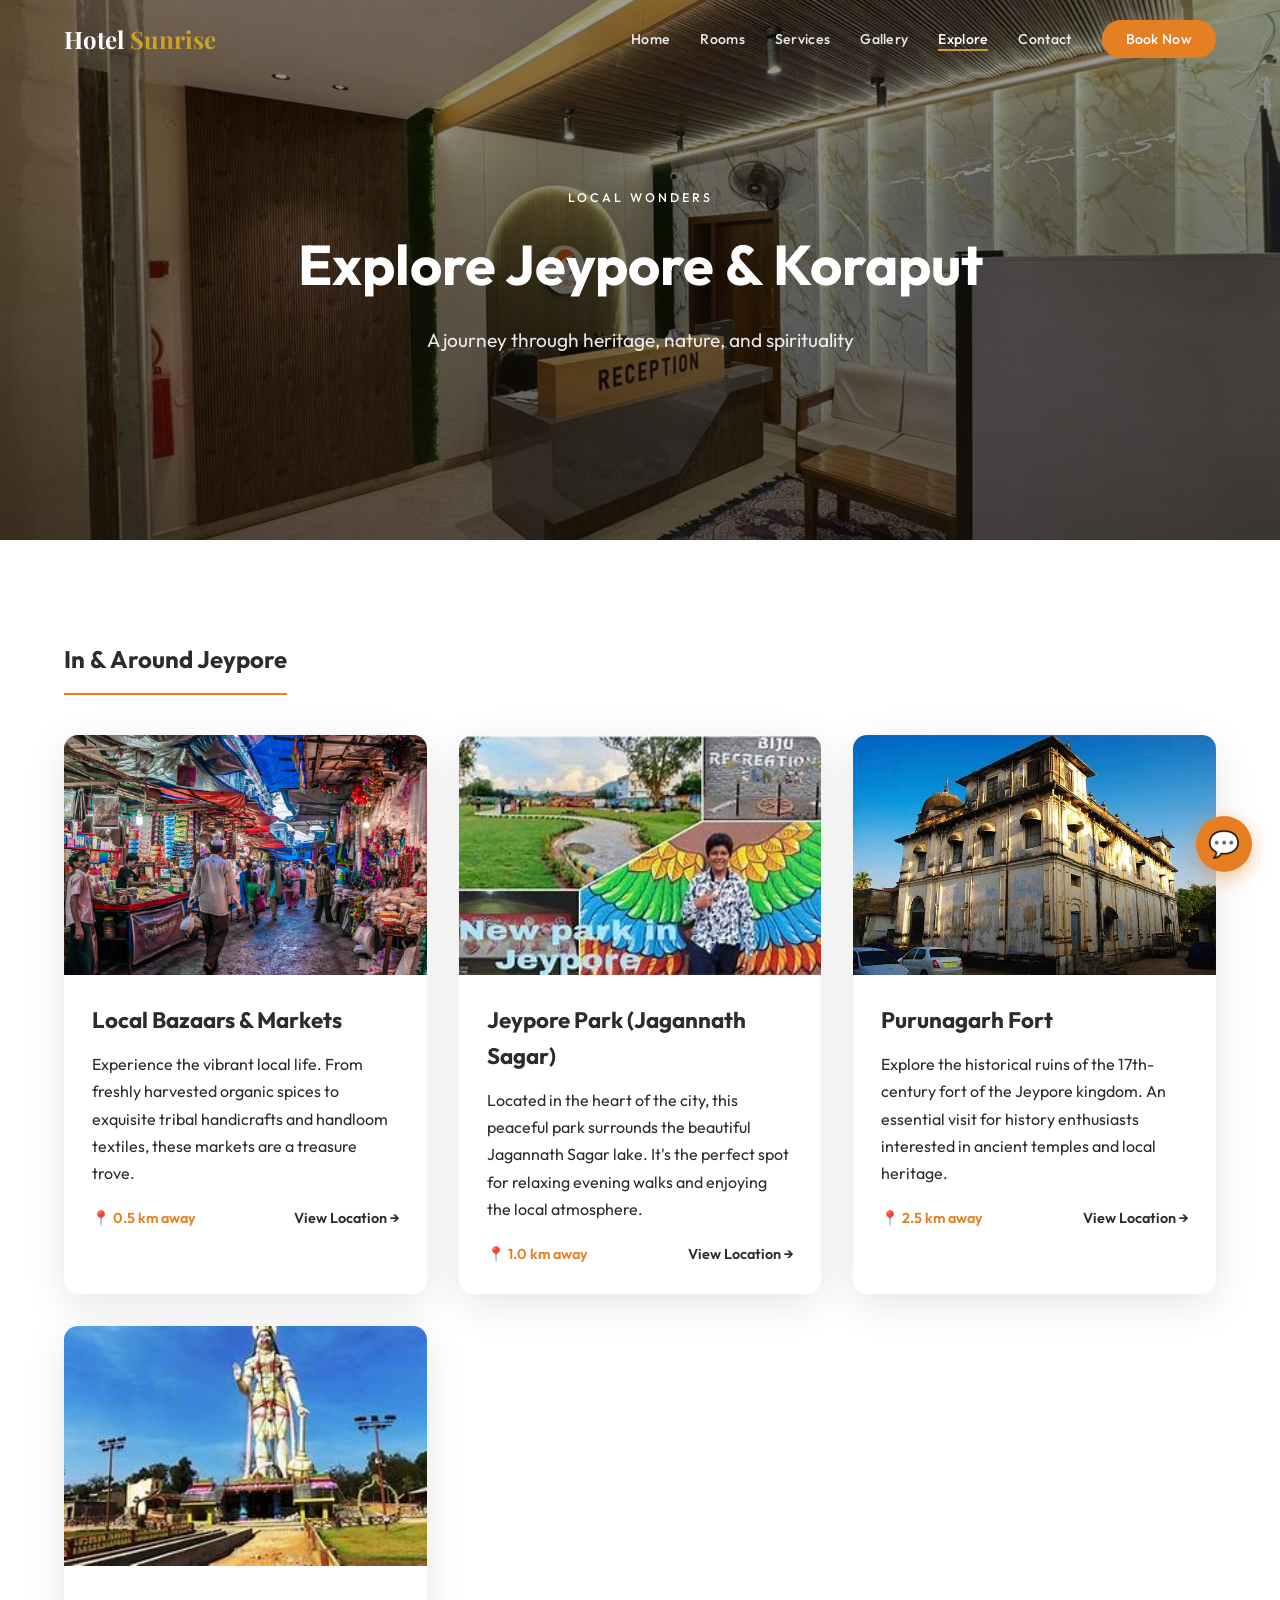
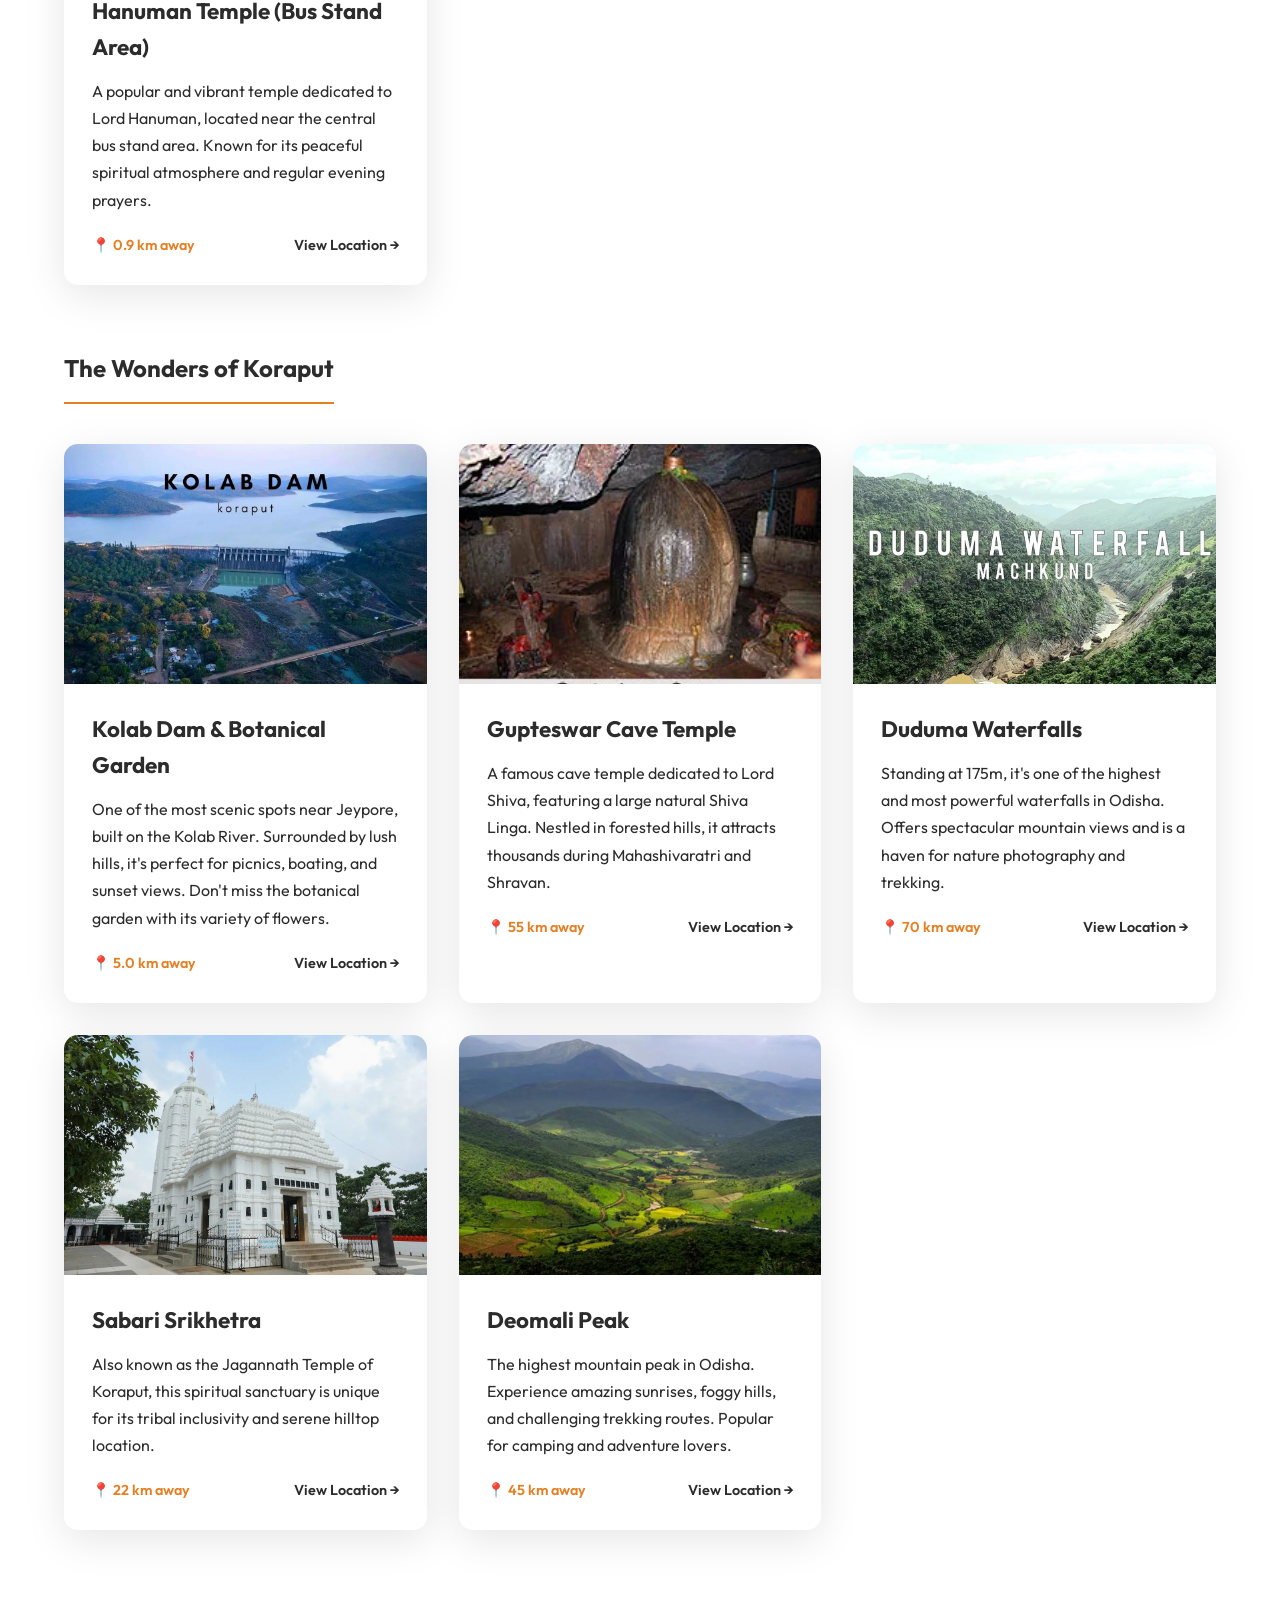
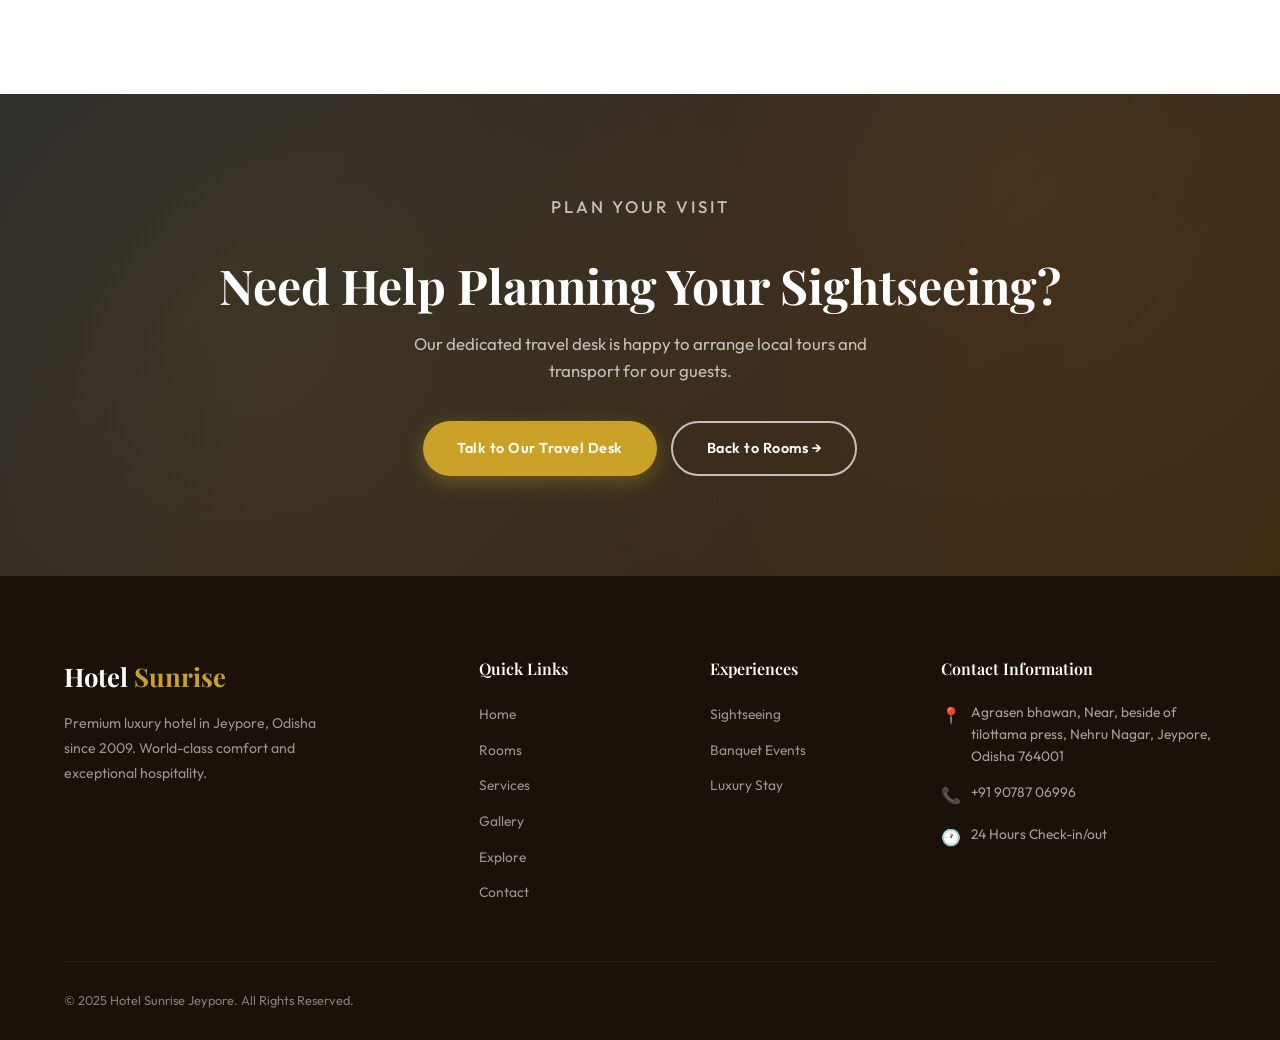
<file: attractions.html>
<!DOCTYPE html>
<html lang="en">
<head>
  <meta charset="UTF-8" />
  <meta name="viewport" content="width=device-width, initial-scale=1.0" />
  <title>Explore Jeypore & Koraput | Hotel Sunrise Jeypore</title>
  <meta name="description" content="Discover the best places to visit near Hotel Sunrise Jeypore, from local markets and railway stations to scenic reservoirs and ancient temples in Koraput." />
  <link rel="canonical" href="https://hotelsunrisejeypore.com/attractions.html" />

  <!-- Open Graph / Facebook -->
  <meta property="og:type" content="website" />
  <meta property="og:url" content="https://hotelsunrisejeypore.com/attractions.html" />
  <meta property="og:title" content="Explore Jeypore & Koraput | Local Attractions – Hotel Sunrise" />
  <meta property="og:description" content="Discover the local wonders: Kolab Dam, Duduma Waterfalls, and ancient temples. Plan your trip with Hotel Sunrise Jeypore." />
  <meta property="og:image" content="https://hotelsunrisejeypore.com/select.webp" />

  <!-- Twitter -->
  <meta property="twitter:card" content="summary_large_image" />
  <meta property="twitter:url" content="https://hotelsunrisejeypore.com/attractions.html" />
  <meta property="twitter:title" content="Explore Jeypore & Koraput | Local Attractions – Hotel Sunrise" />
  <meta property="twitter:description" content="Discover the local wonders: Kolab Dam, Duduma Waterfalls, and ancient temples. Plan your trip with Hotel Sunrise Jeypore." />
  <meta property="twitter:image" content="https://hotelsunrisejeypore.com/select.webp" />

  <link rel="stylesheet" href="css/style.css" />
  <style>
    .attractions-hero {
      height: 60vh;
      position: relative;
      display: flex;
      align-items: center;
      justify-content: center;
      text-align: center;
      color: var(--white);
      overflow: hidden;
    }
    .attractions-hero img {
      position: absolute;
      inset: 0;
      width: 100%;
      height: 100%;
      object-fit: cover;
      z-index: -1;
    }
    .attractions-hero-overlay {
      position: absolute;
      inset: 0;
      background: linear-gradient(to bottom, rgba(20,15,5,0.4), rgba(20,15,5,0.7));
      z-index: -1;
    }
    .attraction-section-title {
      margin-bottom: 40px;
      padding-bottom: 15px;
      border-bottom: 2px solid var(--primary-orange);
      display: inline-block;
    }
    .detailed-attractions-grid {
      display: grid;
      grid-template-columns: repeat(auto-fill, minmax(350px, 1fr));
      gap: 32px;
      margin-bottom: 64px;
    }
    .attraction-detail-card {
      background: var(--white);
      border-radius: var(--radius);
      overflow: hidden;
      box-shadow: var(--shadow-md);
      transition: var(--transition);
      display: flex;
      flex-direction: column;
    }
    .attraction-detail-card:hover {
      transform: translateY(-8px);
      box-shadow: var(--shadow-lg);
    }
    .attraction-img-placeholder, .attraction-img-wrap {
      height: 240px;
      overflow: hidden;
      background: var(--bg-beige);
      display: flex;
      align-items: center;
      justify-content: center;
      font-size: 3rem;
      color: var(--primary-orange);
    }
    .attraction-img-wrap img {
      width: 100%;
      height: 100%;
      object-fit: cover;
      transition: transform 0.5s ease;
    }
    .attraction-detail-card:hover .attraction-img-wrap img {
      transform: scale(1.08);
    }
    .attraction-body {
      padding: 28px;
      flex-grow: 1;
    }
    .attraction-body h3 {
      font-size: 1.4rem;
      margin-bottom: 12px;
      color: var(--text-dark);
    }
    .attraction-body p {
      margin-bottom: 20px;
      line-height: 1.7;
    }
    .attraction-meta {
      display: flex;
      justify-content: space-between;
      align-items: center;
      font-size: 0.9rem;
      font-weight: 600;
      color: var(--primary-orange);
    }
    .view-map-btn {
      display: inline-flex;
      align-items: center;
      gap: 8px;
      color: var(--text-dark);
      text-decoration: none;
      transition: color 0.2s;
    }
    .view-map-btn:hover {
      color: var(--primary-orange);
    }
  </style>
</head>
<body>

  <nav id="navbar">
    <div class="container nav-inner">
      <a href="index.html" class="logo">Hotel <span>Sunrise</span></a>
      <ul class="nav-links">
        <li><a href="index.html">Home</a></li>
        <li><a href="rooms.html">Rooms</a></li>
        <li><a href="services.html">Services</a></li>
        <li><a href="gallery.html">Gallery</a></li>
        <li><a href="attractions.html" class="active">Explore</a></li>
        <li><a href="contact.html">Contact</a></li>
        <li><a href="#" class="nav-book-btn open-modal">Book Now</a></li>
      </ul>
      <button class="hamburger" aria-label="Toggle menu"><span></span><span></span><span></span></button>
    </div>
  </nav>

  <header class="attractions-hero">
    <img src="select.webp" alt="Sightseeing near Jeypore" />
    <div class="attractions-hero-overlay"></div>
    <div class="container">
      <p class="section-label" style="color:var(--white);">Local Wonders</p>
      <h1 style="font-size:3.5rem; margin-bottom:15px;">Explore Jeypore & Koraput</h1>
      <p style="font-size:1.2rem; opacity:0.9;">A journey through heritage, nature, and spirituality</p>
    </div>
  </header>

  <section class="section-pad">
    <div class="container">
      
      <!-- Jeypore Section -->
      <h2 class="attraction-section-title" id="jeypore">In & Around Jeypore</h2>
      <div class="detailed-attractions-grid">
        
        <div class="attraction-detail-card reveal">
          <div class="attraction-img-wrap">
            <img src="jeyporeimages/Local Bazaars & Markets.jpg" alt="Local Bazaars & Markets in Jeypore" loading="lazy" />
          </div>
          <div class="attraction-body">
            <h3>Local Bazaars & Markets</h3>
            <p>Experience the vibrant local life. From freshly harvested organic spices to exquisite tribal handicrafts and handloom textiles, these markets are a treasure trove.</p>
            <div class="attraction-meta">
              <span>📍 0.5 km away</span>
              <a href="https://maps.app.goo.gl/dx8uhiCjthfaMUfh8" class="view-map-btn" target="_blank">View Location →</a>
            </div>
          </div>
        </div>

        <div class="attraction-detail-card reveal">
          <div class="attraction-img-wrap">
            <img src="jeyporeimages/Jeypore Park (Jagannath Sagar).webp" alt="Jeypore Park and Jagannath Sagar Lake" loading="lazy" />
          </div>
          <div class="attraction-body">
            <h3>Jeypore Park (Jagannath Sagar)</h3>
            <p>Located in the heart of the city, this peaceful park surrounds the beautiful Jagannath Sagar lake. It's the perfect spot for relaxing evening walks and enjoying the local atmosphere.</p>
            <div class="attraction-meta">
              <span>📍 1.0 km away</span>
              <a href="https://maps.app.goo.gl/wKBVwQDnTiTyFiMo8" class="view-map-btn" target="_blank">View Location →</a>
            </div>
          </div>
        </div>

        <div class="attraction-detail-card reveal">
          <div class="attraction-img-wrap">
            <img src="jeyporeimages/Purunagarh Fort.webp" alt="Historical Purunagarh Fort in Jeypore" loading="lazy" />
          </div>
          <div class="attraction-body">
            <h3>Purunagarh Fort</h3>
            <p>Explore the historical ruins of the 17th-century fort of the Jeypore kingdom. An essential visit for history enthusiasts interested in ancient temples and local heritage.</p>
            <div class="attraction-meta">
              <span>📍 2.5 km away</span>
              <a href="https://maps.app.goo.gl/umM3MFQmMsWGnTyC6" class="view-map-btn" target="_blank">View Location →</a>
            </div>
          </div>
        </div>

        <div class="attraction-detail-card reveal">
          <div class="attraction-img-wrap">
            <img src="jeyporeimages/hanuman.webp" alt="Hanuman Temple near Jeypore Bus Stand" loading="lazy" />
          </div>
          <div class="attraction-body">
            <h3>Hanuman Temple (Bus Stand Area)</h3>
            <p>A popular and vibrant temple dedicated to Lord Hanuman, located near the central bus stand area. Known for its peaceful spiritual atmosphere and regular evening prayers.</p>
            <div class="attraction-meta">
              <span>📍 0.9 km away</span>
              <a href="https://maps.app.goo.gl/Y97rCRuJVSUCftuV6" class="view-map-btn" target="_blank">View Location →</a>
            </div>
          </div>
        </div>

      </div>

      <!-- Koraput Section -->
      <h2 class="attraction-section-title" id="koraput">The Wonders of Koraput</h2>
      <div class="detailed-attractions-grid">
        
        <div class="attraction-detail-card reveal">
          <div class="attraction-img-wrap">
            <img src="koraputimages/kolab.webp" alt="Kolab Dam and Botanical Garden" loading="lazy" />
          </div>
          <div class="attraction-body">
            <h3>Kolab Dam & Botanical Garden</h3>
            <p>One of the most scenic spots near Jeypore, built on the Kolab River. Surrounded by lush hills, it's perfect for picnics, boating, and sunset views. Don't miss the botanical garden with its variety of flowers.</p>
            <div class="attraction-meta">
              <span>📍 5.0 km away</span>
              <a href="https://maps.app.goo.gl/JHUKs7g9VtY88rXq5" class="view-map-btn" target="_blank">View Location →</a>
            </div>
          </div>
        </div>

        <div class="attraction-detail-card reveal">
          <div class="attraction-img-wrap">
            <img src="koraputimages/Gupteshwar Caves Temple Orissa.webp" alt="Gupteswar Cave Temple in Koraput" loading="lazy" />
          </div>
          <div class="attraction-body">
            <h3>Gupteswar Cave Temple</h3>
            <p>A famous cave temple dedicated to Lord Shiva, featuring a large natural Shiva Linga. Nestled in forested hills, it attracts thousands during Mahashivaratri and Shravan.</p>
            <div class="attraction-meta">
              <span>📍 55 km away</span>
              <a href="https://maps.app.goo.gl/hPRUPz8p4syYaYFe9" class="view-map-btn" target="_blank">View Location →</a>
            </div>
          </div>
        </div>

        <div class="attraction-detail-card reveal">
          <div class="attraction-img-wrap">
            <img src="koraputimages/duduma waterfall.webp" alt="Duduma Waterfalls, Koraput" loading="lazy" />
          </div>
          <div class="attraction-body">
            <h3>Duduma Waterfalls</h3>
            <p>Standing at 175m, it's one of the highest and most powerful waterfalls in Odisha. Offers spectacular mountain views and is a haven for nature photography and trekking.</p>
            <div class="attraction-meta">
              <span>📍 70 km away</span>
              <a href="https://maps.app.goo.gl/sYxzyYNHXj7m6K9MA" class="view-map-btn" target="_blank">View Location →</a>
            </div>
          </div>
        </div>

        <div class="attraction-detail-card reveal">
          <div class="attraction-img-wrap">
            <img src="koraputimages/sabar-srikhetra.webp" alt="Sabari Srikhetra Jagannath Temple, Koraput" loading="lazy" />
          </div>
          <div class="attraction-body">
            <h3>Sabari Srikhetra</h3>
            <p>Also known as the Jagannath Temple of Koraput, this spiritual sanctuary is unique for its tribal inclusivity and serene hilltop location.</p>
            <div class="attraction-meta">
              <span>📍 22 km away</span>
              <a href="https://maps.app.goo.gl/t7PwLyLnzmUngLnx6" class="view-map-btn" target="_blank">View Location →</a>
            </div>
          </div>
        </div>

        <div class="attraction-detail-card reveal">
          <div class="attraction-img-wrap">
            <img src="koraputimages/Deomali.webp" alt="Deomali Peak, the highest in Odisha" loading="lazy" />
          </div>
          <div class="attraction-body">
            <h3>Deomali Peak</h3>
            <p>The highest mountain peak in Odisha. Experience amazing sunrises, foggy hills, and challenging trekking routes. Popular for camping and adventure lovers.</p>
            <div class="attraction-meta">
              <span>📍 45 km away</span>
              <a href="https://maps.app.goo.gl/qnFa2SiQ4XwSwdQ7A" class="view-map-btn" target="_blank">View Location →</a>
            </div>
          </div>
        </div>

      </div>

    </div>
  </section>

  <!-- CTA -->
  <section class="cta-section">
    <p class="section-label">Plan Your Visit</p>
    <h2 class="section-title">Need Help Planning Your Sightseeing?</h2>
    <p>Our dedicated travel desk is happy to arrange local tours and transport for our guests.</p>
    <div class="cta-btns">
      <a href="contact.html" class="btn btn-gold">Talk to Our Travel Desk</a>
      <a href="rooms.html" class="btn btn-outline">Back to Rooms →</a>
    </div>
  </section>

  <footer class="footer">
    <div class="container">
      <div class="footer-grid">
        <div class="footer-brand"><div class="logo">Hotel <span>Sunrise</span></div><p>Premium luxury hotel in Jeypore, Odisha since 2009. World-class comfort and exceptional hospitality.</p></div>
        <nav class="footer-col"><h4>Quick Links</h4><ul><li><a href="index.html">Home</a></li><li><a href="rooms.html">Rooms</a></li><li><a href="services.html">Services</a></li><li><a href="gallery.html">Gallery</a></li><li><a href="attractions.html" class="active">Explore</a></li><li><a href="contact.html">Contact</a></li></ul></nav>
        <nav class="footer-col"><h4>Experiences</h4><ul><li><a href="attractions.html">Sightseeing</a></li><li><a href="services.html">Banquet Events</a></li><li><a href="rooms.html">Luxury Stay</a></li></ul></nav>
        <div class="footer-col">
          <h4>Contact Information</h4>
          <div class="footer-contact-item"><span>📍</span><p>Agrasen bhawan, Near, beside of tilottama press, Nehru Nagar, Jeypore, Odisha 764001</p></div>
          <div class="footer-contact-item"><span>📞</span><p>+91 90787 06996</p></div>
          <div class="footer-contact-item"><span>🕐</span><p>24 Hours Check-in/out</p></div>
        </div>
      </div>
      <div class="footer-bottom"><p>© 2025 Hotel Sunrise Jeypore. All Rights Reserved.</p></div>
    </div>
  </footer>

  <div class="modal-overlay" id="booking-modal">
    <div class="modal-box">
      <button class="modal-close">✕</button>
      <h2>Book Your Stay</h2>
      <form id="booking-form">
        <div class="form-row">
          <div class="form-group"><label>Name</label><input type="text" placeholder="Your Name" required /></div>
          <div class="form-group"><label>Phone</label><input type="tel" placeholder="+91 90787 06996" required /></div>
        </div>
        <button type="submit" class="btn btn-primary" style="width:100%; justify-content:center; margin-top:20px;">Book Now →</button>
      </form>
    </div>
  </div>

  <a href="https://wa.me/919078706996" class="whatsapp-btn" target="_blank">💬</a>
  <script src="js/main.js" defer></script>
</body>
</html>
</file>
<file: css/style.css>
/* =====================================
   LUXURY HOTEL - GLOBAL STYLESHEET
   ===================================== */

@import url('https://fonts.googleapis.com/css2?family=Playfair+Display:ital,wght@0,400;0,600;0,700;1,400&family=Outfit:wght@300;400;500;600&display=swap');

/* --- CSS VARIABLES --- */
:root {
  --primary-orange: #E67E22;
  --bg-beige: #F5E6D3;
  --bg-cream: #FAF3E8;
  --text-dark: #2C2C2C;
  --accent-gold: #C9A227;
  --text-muted: #6B6B6B;
  --white: #FFFFFF;
  --shadow-sm: 0 4px 15px rgba(0, 0, 0, 0.06);
  --shadow-md: 0 10px 40px rgba(0, 0, 0, 0.10);
  --shadow-lg: 0 20px 60px rgba(0, 0, 0, 0.15);
  --radius: 14px;
  --radius-sm: 8px;
  --transition: all 0.35s cubic-bezier(0.25, 0.46, 0.45, 0.94);
  --font-heading: 'Playfair Display', serif;
  --font-body: 'Outfit', sans-serif;
}

/* --- RESET & BASE --- */
*, *::before, *::after { box-sizing: border-box; margin: 0; padding: 0; }
html { scroll-behavior: smooth; font-size: 16px; }
body {
  font-family: var(--font-body);
  color: var(--text-dark);
  background: var(--white);
  overflow-x: hidden;
  line-height: 1.6;
}
img { max-width: 100%; display: block; }
a { text-decoration: none; color: inherit; }
ul { list-style: none; }
button { cursor: pointer; border: none; background: none; font-family: inherit; }

/* --- UTILITY CLASSES --- */
.container { max-width: 1200px; margin: 0 auto; padding: 0 24px; }
.section-pad { padding: 100px 0; }
.bg-beige { background: var(--bg-beige); }
.bg-cream { background: var(--bg-cream); }
.text-center { text-align: center; }

.section-label {
  display: inline-block;
  font-family: var(--font-body);
  font-weight: 500;
  font-size: 0.78rem;
  letter-spacing: 3px;
  text-transform: uppercase;
  color: var(--accent-gold);
  margin-bottom: 12px;
}
.section-title {
  font-family: var(--font-heading);
  font-size: clamp(2rem, 4vw, 3rem);
  font-weight: 700;
  color: var(--text-dark);
  line-height: 1.2;
  margin-bottom: 16px;
}
.section-subtitle {
  font-size: 1.05rem;
  color: var(--text-muted);
  max-width: 580px;
  margin: 0 auto;
}

/* --- BUTTONS --- */
.btn {
  display: inline-flex;
  align-items: center;
  gap: 8px;
  padding: 14px 34px;
  border-radius: 50px;
  font-size: 0.9rem;
  font-weight: 600;
  font-family: var(--font-body);
  letter-spacing: 0.5px;
  transition: var(--transition);
  cursor: pointer;
}
.btn-primary {
  background: var(--primary-orange);
  color: var(--white);
  box-shadow: 0 6px 20px rgba(230, 126, 34, 0.35);
}
.btn-primary:hover {
  background: #CF6D17;
  transform: translateY(-2px);
  box-shadow: 0 10px 28px rgba(230, 126, 34, 0.45);
}
.btn-outline {
  background: transparent;
  color: var(--white);
  border: 2px solid rgba(255,255,255,0.7);
}
.btn-outline:hover {
  background: rgba(255,255,255,0.15);
  border-color: var(--white);
  transform: translateY(-2px);
}
.btn-gold {
  background: var(--accent-gold);
  color: var(--white);
  box-shadow: 0 6px 20px rgba(201, 162, 39, 0.35);
}
.btn-gold:hover {
  background: #B8911F;
  transform: translateY(-2px);
  box-shadow: 0 10px 28px rgba(201, 162, 39, 0.5);
}
.btn-dark {
  background: var(--text-dark);
  color: var(--white);
}
.btn-dark:hover {
  background: #1a1a1a;
  transform: translateY(-2px);
}

/* ===========================
   NAVIGATION
   =========================== */
#navbar {
  position: fixed;
  top: 0; left: 0; right: 0;
  z-index: 1000;
  padding: 20px 0;
  transition: var(--transition);
}
#navbar.scrolled {
  background: rgba(255, 255, 255, 0.97);
  padding: 12px 0;
  box-shadow: var(--shadow-sm);
  backdrop-filter: blur(12px);
}
#navbar .nav-inner {
  display: flex;
  align-items: center;
  justify-content: space-between;
}
#navbar .logo {
  font-family: var(--font-heading);
  font-size: 1.5rem;
  font-weight: 700;
  color: var(--white);
  transition: color 0.3s;
}
#navbar.scrolled .logo { color: var(--text-dark); }
#navbar .logo span { color: var(--accent-gold); }
.nav-links {
  display: flex;
  align-items: center;
  gap: 30px;
}
.nav-links a {
  font-size: 0.88rem;
  font-weight: 500;
  color: rgba(255,255,255,0.9);
  letter-spacing: 0.3px;
  position: relative;
  transition: var(--transition);
}
.nav-links a::after {
  content: '';
  position: absolute;
  bottom: -3px; left: 0;
  width: 0; height: 2px;
  background: var(--accent-gold);
  transition: width 0.3s ease;
}
.nav-links a:hover::after, .nav-links a.active::after { width: 100%; }
.nav-links a:hover, .nav-links a.active { color: var(--white); }
#navbar.scrolled .nav-links a { color: var(--text-dark); }
#navbar.scrolled .nav-links a:hover { color: var(--primary-orange); }
.nav-book-btn {
  background: var(--primary-orange) !important;
  color: var(--white) !important;
  padding: 10px 24px;
  border-radius: 50px;
  font-weight: 600;
  font-size: 0.85rem;
  transition: var(--transition);
}
.nav-book-btn::after { display: none !important; }
.nav-book-btn:hover {
  background: #CF6D17 !important;
  transform: translateY(-2px);
  box-shadow: 0 8px 20px rgba(230,126,34,0.4);
}
/* Hamburger */
.hamburger { display: none; flex-direction: column; gap: 5px; cursor: pointer; }
.hamburger span {
  display: block; width: 24px; height: 2px;
  background: var(--white);
  border-radius: 2px;
  transition: var(--transition);
}
#navbar.scrolled .hamburger span { background: var(--text-dark); }
.hamburger.open span:nth-child(1) { transform: rotate(45deg) translate(5px, 5px); }
.hamburger.open span:nth-child(2) { opacity: 0; }
.hamburger.open span:nth-child(3) { transform: rotate(-45deg) translate(5px, -5px); }

/* ===========================
   HERO SECTION
   =========================== */
.hero {
  position: relative;
  width: 100%; height: 100vh;
  min-height: 700px;
  overflow: hidden;
  display: flex;
  align-items: center;
  justify-content: center;
}
.hero-video {
  position: absolute;
  inset: 0;
  width: 100%; height: 100%;
  object-fit: cover;
  z-index: 0;
}
.hero-overlay {
  position: absolute;
  inset: 0;
  background: linear-gradient(
    to bottom,
    rgba(20, 15, 5, 0.55) 0%,
    rgba(20, 15, 5, 0.6) 60%,
    rgba(20, 15, 5, 0.75) 100%
  );
  z-index: 1;
}
.hero-content {
  position: relative;
  z-index: 2;
  text-align: center;
  color: var(--white);
  padding: 0 24px;
  max-width: 900px;
}
.hero-badge {
  display: inline-flex;
  align-items: center;
  gap: 8px;
  background: rgba(201, 162, 39, 0.2);
  border: 1px solid rgba(201, 162, 39, 0.5);
  color: #f0d06a;
  padding: 6px 18px;
  border-radius: 50px;
  font-size: 0.78rem;
  font-weight: 500;
  letter-spacing: 2px;
  text-transform: uppercase;
  margin-bottom: 24px;
}
.hero-title {
  font-family: var(--font-heading);
  font-size: clamp(2.4rem, 6vw, 4.2rem);
  font-weight: 700;
  line-height: 1.15;
  margin-bottom: 20px;
  text-shadow: 0 2px 20px rgba(0,0,0,0.3);
}
.hero-title span { color: var(--accent-gold); font-style: italic; }
.hero-subtitle {
  font-size: clamp(0.95rem, 2vw, 1.15rem);
  font-weight: 300;
  letter-spacing: 1.5px;
  opacity: 0.85;
  margin-bottom: 38px;
}
.hero-btns { display: flex; gap: 14px; justify-content: center; flex-wrap: wrap; margin-bottom: 60px; }

/* Booking Widget */
.booking-widget {
  background: rgba(255,255,255,0.12);
  backdrop-filter: blur(18px);
  border: 1px solid rgba(255,255,255,0.2);
  border-radius: var(--radius);
  padding: 24px 28px;
  display: flex;
  align-items: flex-end;
  gap: 16px;
  flex-wrap: wrap;
  max-width: 820px;
  margin: 0 auto;
}
.booking-field {
  flex: 1;
  min-width: 160px;
  display: flex;
  flex-direction: column;
  gap: 6px;
}
.booking-field label {
  font-size: 0.72rem;
  font-weight: 600;
  letter-spacing: 1.5px;
  text-transform: uppercase;
  color: rgba(255,255,255,0.7);
}
.booking-field input,
.booking-field select {
  background: rgba(255,255,255,0.15);
  border: 1px solid rgba(255,255,255,0.3);
  border-radius: var(--radius-sm);
  padding: 12px 14px;
  color: var(--white);
  font-family: var(--font-body);
  font-size: 0.9rem;
  outline: none;
  transition: var(--transition);
  width: 100%;
}
.booking-field input::placeholder { color: rgba(255,255,255,0.6); }
.booking-field input:focus,
.booking-field select:focus {
  border-color: var(--accent-gold);
  background: rgba(255,255,255,0.22);
}
.booking-field select option { color: var(--text-dark); background: var(--white); }

/* Hero Scroll Cue */
.scroll-cue {
  position: absolute;
  bottom: 32px;
  left: 50%;
  transform: translateX(-50%);
  z-index: 3;
  display: flex;
  flex-direction: column;
  align-items: center;
  gap: 8px;
  color: rgba(255,255,255,0.7);
  font-size: 0.72rem;
  letter-spacing: 2px;
  text-transform: uppercase;
  animation: bounceDown 2s ease infinite;
}
.scroll-cue .arrow { font-size: 1.2rem; }
@keyframes bounceDown {
  0%, 100% { transform: translateX(-50%) translateY(0); }
  50% { transform: translateX(-50%) translateY(8px); }
}

/* ===========================
   ABOUT SECTION
   =========================== */
.about-grid {
  display: grid;
  grid-template-columns: 1fr 1fr;
  gap: 70px;
  align-items: center;
}
.about-img-wrapper {
  position: relative;
  border-radius: var(--radius);
  overflow: hidden;
}
.about-img-wrapper img {
  width: 100%; height: 520px;
  object-fit: cover;
  border-radius: var(--radius);
  transition: transform 0.6s ease;
}
.about-img-wrapper:hover img { transform: scale(1.04); }
.about-badge {
  position: absolute;
  bottom: 28px; left: 28px;
  background: var(--white);
  border-radius: var(--radius-sm);
  padding: 14px 20px;
  box-shadow: var(--shadow-md);
}
.about-badge .number { font-family: var(--font-heading); font-size: 2rem; font-weight: 700; color: var(--primary-orange); }
.about-badge p { font-size: 0.75rem; color: var(--text-muted); margin-top: 2px; }
.about-content { max-width: 480px; }
.about-content p { color: var(--text-muted); margin-bottom: 24px; line-height: 1.8; }
.about-features {
  display: grid;
  grid-template-columns: 1fr 1fr;
  gap: 14px;
  margin: 28px 0;
}
.about-feature {
  display: flex;
  align-items: center;
  gap: 10px;
  font-size: 0.88rem;
  font-weight: 500;
}
.about-feature .icon {
  width: 36px; height: 36px;
  background: var(--bg-beige);
  border-radius: 50%;
  display: flex; align-items: center; justify-content: center;
  font-size: 1rem;
  flex-shrink: 0;
}

/* ===========================
   ROOMS SECTION
   =========================== */
.rooms-grid {
  display: grid;
  grid-template-columns: repeat(3, 1fr);
  gap: 28px;
  margin-top: 56px;
}
.room-card {
  border-radius: var(--radius);
  overflow: hidden;
  background: var(--white);
  box-shadow: var(--shadow-sm);
  transition: var(--transition);
}
.room-card:hover {
  transform: translateY(-8px);
  box-shadow: var(--shadow-lg);
}
.room-img-wrap { position: relative; overflow: hidden; height: 240px; }
.room-img-wrap img { width: 100%; height: 100%; object-fit: cover; transition: transform 0.5s ease; }
.room-card:hover .room-img-wrap img { transform: scale(1.07); }
.room-tag {
  position: absolute;
  top: 16px; left: 16px;
  background: var(--accent-gold);
  color: var(--white);
  padding: 5px 14px;
  border-radius: 50px;
  font-size: 0.73rem;
  font-weight: 600;
  letter-spacing: 1px;
  text-transform: uppercase;
}
.room-body { padding: 24px; }
.room-body h3 { font-family: var(--font-heading); font-size: 1.3rem; font-weight: 700; margin-bottom: 8px; }
.room-body p { color: var(--text-muted); font-size: 0.9rem; margin-bottom: 16px; line-height: 1.7; }
.room-services { display: flex; gap: 16px; flex-wrap: wrap; margin-bottom: 20px; }
.room-services span { font-size: 0.8rem; color: var(--text-muted); display: flex; align-items: center; gap: 5px; }
.room-footer { display: flex; align-items: center; justify-content: space-between; padding-top: 16px; border-top: 1px solid var(--bg-beige); }
.room-price { font-family: var(--font-body); font-size: 1.4rem; font-weight: 700; color: var(--primary-orange); }
.room-price small { font-family: var(--font-body); font-size: 0.75rem; color: var(--text-muted); font-weight: 400; display: block; }

/* ===========================
   SERVICES SECTION
   =========================== */
.services-grid {
  display: grid;
  grid-template-columns: repeat(4, 1fr);
  gap: 24px;
  margin-top: 56px;
}
.amenity-card {
  background: var(--white);
  border-radius: var(--radius);
  padding: 32px 24px;
  text-align: center;
  box-shadow: var(--shadow-sm);
  transition: var(--transition);
  border: 1px solid transparent;
}
.amenity-card:hover {
  transform: translateY(-6px);
  box-shadow: var(--shadow-md);
  border-color: var(--bg-beige);
}
.amenity-icon {
  width: 64px; height: 64px;
  background: var(--bg-beige);
  border-radius: 50%;
  display: flex; align-items: center; justify-content: center;
  font-size: 1.8rem;
  margin: 0 auto 16px;
  transition: var(--transition);
}
.amenity-card:hover .amenity-icon { background: var(--primary-orange); }
.amenity-card h3 { font-family: var(--font-heading); font-size: 1rem; font-weight: 600; margin-bottom: 6px; }
.amenity-card p { font-size: 0.83rem; color: var(--text-muted); }

/* ===========================
   DINING SECTION
   =========================== */
.dining-banner {
  position: relative;
  min-height: 520px;
  border-radius: var(--radius);
  overflow: hidden;
  display: flex;
  align-items: center;
}
.dining-banner-img {
  position: absolute;
  inset: 0;
  width: 100%; height: 100%;
  object-fit: cover;
}
.dining-banner-overlay {
  position: absolute;
  inset: 0;
  background: linear-gradient(to right, rgba(20,15,5,0.8) 40%, rgba(20,15,5,0.2) 100%);
}
.dining-banner-content {
  position: relative;
  z-index: 2;
  color: var(--white);
  padding: 60px;
  max-width: 520px;
}
.dining-banner-content p { opacity: 0.8; margin: 16px 0 28px; font-size: 1.05rem; line-height: 1.8; }

/* ===========================
   GALLERY SECTION
   =========================== */
.gallery-grid {
  display: grid;
  grid-template-columns: repeat(auto-fill, minmax(300px, 1fr));
  grid-auto-rows: 250px;
  grid-auto-flow: dense;
  gap: 16px;
  margin-top: 56px;
}
.gallery-item {
  position: relative;
  border-radius: var(--radius);
  overflow: hidden;
  cursor: pointer;
}
/* Masonry Spans */
.gallery-item.wide { grid-column: span 2; }
.gallery-item.tall { grid-row: span 2; }
@media (max-width: 768px) {
  .gallery-item.wide { grid-column: span 1; }
}

.gallery-item img {
  width: 100%;
  height: 100%;
  object-fit: cover;
  transition: transform 0.6s cubic-bezier(0.165, 0.84, 0.44, 1);
  display: block;
}
.gallery-item:hover img { transform: scale(1.1); }
.gallery-overlay {
  position: absolute;
  inset: 0;
  background: rgba(20, 15, 5, 0.5);
  opacity: 0;
  transition: var(--transition);
  display: flex;
  align-items: center;
  justify-content: center;
  color: var(--white);
  font-size: 1.8rem;
}
.gallery-item:hover .gallery-overlay { opacity: 1; }

/* Lightbox */
.lightbox {
  position: fixed;
  inset: 0;
  z-index: 9999;
  background: rgba(0,0,0,0.92);
  display: none;
  align-items: center;
  justify-content: center;
}
.lightbox.open { display: flex; }
.lightbox img {
  max-width: 90vw;
  max-height: 85vh;
  border-radius: var(--radius);
  object-fit: contain;
  box-shadow: var(--shadow-lg);
}
.lightbox-close {
  position: absolute;
  top: 24px; right: 32px;
  color: var(--white);
  font-size: 2rem;
  cursor: pointer;
  opacity: 0.8;
  transition: opacity 0.2s;
}
.lightbox-close:hover { opacity: 1; }

/* ===========================
   TESTIMONIALS SECTION
   =========================== */
.testimonials-grid {
  display: grid;
  grid-template-columns: repeat(3, 1fr);
  gap: 24px;
  margin-top: 56px;
}
.testimonial-card {
  background: var(--white);
  border-radius: var(--radius);
  padding: 32px 28px;
  box-shadow: var(--shadow-sm);
  position: relative;
  transition: var(--transition);
}
.testimonial-card:hover { transform: translateY(-4px); box-shadow: var(--shadow-md); }
.testimonial-card .quote-icon {
  font-family: var(--font-heading);
  font-size: 4rem;
  color: var(--bg-beige);
  line-height: 1;
  position: absolute;
  top: 16px; left: 24px;
  user-select: none;
}
.stars { color: var(--accent-gold); font-size: 0.95rem; margin-bottom: 12px; }
.testimonial-card p { font-size: 0.9rem; color: var(--text-muted); line-height: 1.75; font-style: italic; margin-bottom: 20px; }
.reviewer { display: flex; align-items: center; gap: 12px; }
.reviewer-avatar {
  width: 44px; height: 44px;
  border-radius: 50%;
  background: var(--bg-beige);
  display: flex; align-items: center; justify-content: center;
  font-size: 1.2rem;
}
.reviewer-info strong { display: block; font-size: 0.9rem; font-weight: 600; }
.reviewer-info span { font-size: 0.78rem; color: var(--text-muted); }

/* ===========================
   NEARBY ATTRACTIONS
   =========================== */
.attractions-grid {
  display: grid;
  grid-template-columns: repeat(2, 1fr);
  gap: 32px;
  margin-top: 56px;
}
.attraction-card {
  background: var(--white);
  border-radius: var(--radius);
  padding: 28px 22px;
  box-shadow: var(--shadow-sm);
  transition: var(--transition);
  display: flex;
  flex-direction: column;
  gap: 12px;
  text-decoration: none;
  color: inherit;
  align-items: center;
}
.attraction-card:hover { transform: translateY(-4px); box-shadow: var(--shadow-md); }
.attraction-icon { 
  font-size: 2.2rem; 
  color: var(--accent-gold); 
  font-weight: 300;
  margin-bottom: 5px;
  line-height: 1;
}
.attraction-card h3 { font-family: var(--font-heading); font-size: 1rem; font-weight: 600; }
.attraction-card p { font-size: 0.83rem; color: var(--text-muted); }
.attraction-distance {
  display: inline-flex;
  align-items: center;
  gap: 5px;
  background: var(--bg-beige);
  color: var(--primary-orange);
  font-size: 0.78rem;
  font-weight: 600;
  padding: 4px 12px;
  border-radius: 50px;
  margin-top: 4px;
  width: fit-content;
}

/* ===========================
   CONTACT CTA
   =========================== */
.cta-section {
  background: linear-gradient(135deg, var(--text-dark) 0%, #3d2a14 100%);
  text-align: center;
  padding: 100px 24px;
  position: relative;
  overflow: hidden;
}
.cta-section::before {
  content: '';
  position: absolute;
  inset: 0;
  background-image: radial-gradient(circle at 20% 50%, rgba(201,162,39,0.08) 0%, transparent 50%),
                    radial-gradient(circle at 80% 20%, rgba(230,126,34,0.08) 0%, transparent 50%);
}
.cta-section .section-title { color: var(--white); position: relative; }
.cta-section .section-label { position: relative; }
.cta-section p { color: rgba(255,255,255,0.7); max-width: 520px; margin: 0 auto 36px; font-size: 1.05rem; position: relative; }
.cta-btns { display: flex; gap: 14px; justify-content: center; flex-wrap: wrap; position: relative; }
.cta-contact-info {
  display: flex;
  justify-content: center;
  gap: 40px;
  margin-top: 48px;
  flex-wrap: wrap;
  position: relative;
}
.cta-contact-item {
  display: flex;
  align-items: center;
  gap: 10px;
  color: rgba(255,255,255,0.75);
  font-size: 0.9rem;
}
.cta-contact-item span { font-size: 1.2rem; }

/* ===========================
   FOOTER
   =========================== */
.footer {
  background: #1A1208;
  color: var(--white);
  padding: 80px 0 30px;
}
.footer-grid {
  display: grid;
  grid-template-columns: 2fr 1fr 1fr 1.5fr;
  gap: 48px;
  margin-bottom: 56px;
}
.footer-brand .logo {
  font-family: var(--font-heading);
  font-size: 1.6rem;
  font-weight: 700;
  margin-bottom: 14px;
}
.footer-brand .logo span { color: var(--accent-gold); }
.footer-brand p { color: rgba(255,255,255,0.55); font-size: 0.88rem; line-height: 1.8; max-width: 280px; margin-bottom: 24px; }
.social-links { display: flex; gap: 12px; }
.social-links a {
  width: 38px; height: 38px;
  border-radius: 50%;
  border: 1px solid rgba(255,255,255,0.2);
  display: flex; align-items: center; justify-content: center;
  font-size: 0.9rem;
  transition: var(--transition);
  color: rgba(255,255,255,0.7);
}
.social-links a:hover { border-color: var(--accent-gold); color: var(--accent-gold); transform: translateY(-2px); }
.footer-col h4 {
  font-family: var(--font-heading);
  font-size: 1rem;
  font-weight: 600;
  margin-bottom: 20px;
  color: var(--white);
}
.footer-col ul { display: flex; flex-direction: column; gap: 10px; }
.footer-col ul a { color: rgba(255,255,255,0.55); font-size: 0.86rem; transition: color 0.25s; }
.footer-col ul a:hover { color: var(--accent-gold); }
.footer-contact-item { display: flex; gap: 10px; margin-bottom: 14px; }
.footer-contact-item span { font-size: 1rem; margin-top: 2px; flex-shrink: 0; color: var(--accent-gold); }
.footer-contact-item p { color: rgba(255,255,255,0.6); font-size: 0.86rem; line-height: 1.6; }
.footer-bottom {
  border-top: 1px solid rgba(255,255,255,0.08);
  padding-top: 28px;
  display: flex;
  align-items: center;
  justify-content: space-between;
  flex-wrap: wrap;
  gap: 12px;
}
.footer-bottom p { color: rgba(255,255,255,0.45); font-size: 0.8rem; }
.footer-bottom-links { display: flex; gap: 20px; }
.footer-bottom-links a { color: rgba(255,255,255,0.45); font-size: 0.8rem; transition: color 0.25s; }
.footer-bottom-links a:hover { color: var(--accent-gold); }

/* ===========================
   WHATSAPP BUTTON
   =========================== */
.whatsapp-btn {
  position: fixed;
  bottom: 28px;
  right: 28px;
  z-index: 999;
  width: 56px; height: 56px;
  background: var(--primary-orange);
  border-radius: 50%;
  display: flex; align-items: center; justify-content: center;
  box-shadow: 0 6px 20px rgba(230, 126, 34, 0.45);
  transition: var(--transition);
  font-size: 1.6rem;
  color: var(--white);
  text-decoration: none;
}
.whatsapp-btn:hover { transform: scale(1.1) translateY(-3px); box-shadow: 0 10px 28px rgba(230, 126, 34, 0.6); }

/* ===========================
   BOOKING MODAL
   =========================== */
.modal-overlay {
  position: fixed;
  inset: 0;
  z-index: 5000;
  background: rgba(0, 0, 0, 0.6);
  backdrop-filter: blur(6px);
  display: none;
  align-items: center;
  justify-content: center;
  padding: 24px;
}
.modal-overlay.open { display: flex; }
.modal-box {
  background: var(--white);
  border-radius: var(--radius);
  padding: 48px;
  max-width: 560px;
  width: 100%;
  position: relative;
  box-shadow: var(--shadow-lg);
  animation: slideUp 0.35s ease;
}
@keyframes slideUp {
  from { opacity: 0; transform: translateY(40px); }
  to { opacity: 1; transform: translateY(0); }
}
.modal-close {
  position: absolute;
  top: 18px; right: 22px;
  font-size: 1.5rem;
  color: var(--text-muted);
  cursor: pointer;
  transition: color 0.2s;
}
.modal-close:hover { color: var(--text-dark); }
.modal-box h2 { font-family: var(--font-heading); font-size: 1.8rem; margin-bottom: 6px; }
.modal-box p { color: var(--text-muted); font-size: 0.9rem; margin-bottom: 28px; }
.form-group { margin-bottom: 18px; }
.form-group label { display: block; font-size: 0.82rem; font-weight: 600; margin-bottom: 6px; letter-spacing: 0.5px; }
.form-group input,
.form-group select,
.form-group textarea {
  width: 100%;
  padding: 13px 16px;
  border: 1.5px solid #e0d5c8;
  border-radius: var(--radius-sm);
  font-family: var(--font-body);
  font-size: 0.9rem;
  color: var(--text-dark);
  background: #fdf8f2;
  outline: none;
  transition: border-color 0.25s;
}
.form-group input:focus,
.form-group select:focus,
.form-group textarea:focus { border-color: var(--primary-orange); background: var(--white); }
.form-group textarea { resize: vertical; min-height: 100px; }
.form-row { display: grid; grid-template-columns: 1fr 1fr; gap: 14px; }

/* ===========================
   PAGE HERO
   =========================== */
.page-hero {
  height: 420px;
  position: relative;
  overflow: hidden;
  display: flex;
  align-items: center;
  justify-content: center;
}
.page-hero img {
  position: absolute;
  inset: 0;
  width: 100%; height: 100%;
  object-fit: cover;
}
.page-hero-overlay {
  position: absolute;
  inset: 0;
  background: linear-gradient(to bottom, rgba(20,15,5,0.6), rgba(20,15,5,0.65));
}
.page-hero-content {
  position: relative;
  z-index: 2;
  text-align: center;
  color: var(--white);
}
.page-hero-content h1 {
  font-family: var(--font-heading);
  font-size: clamp(2rem, 5vw, 3.5rem);
  font-weight: 700;
  margin-bottom: 12px;
}
.page-hero-content p { font-size: 1.05rem; opacity: 0.8; }
.breadcrumb {
  margin-top: 14px;
  font-size: 0.8rem;
  opacity: 0.7;
}
.breadcrumb a { color: var(--accent-gold); }

/* ===========================
   CONTACT PAGE
   =========================== */
.contact-grid {
  display: grid;
  grid-template-columns: 1fr 1.5fr;
  gap: 56px;
  align-items: start;
}
.contact-info-card {
  background: var(--white);
  border-radius: var(--radius);
  padding: 40px;
  box-shadow: var(--shadow-sm);
}
.contact-info-item {
  display: flex;
  gap: 16px;
  margin-bottom: 28px;
  align-items: flex-start;
}
.contact-info-icon {
  width: 46px; height: 46px;
  background: var(--bg-beige);
  border-radius: 50%;
  display: flex; align-items: center; justify-content: center;
  font-size: 1.1rem;
  flex-shrink: 0;
}
.contact-info-item h4 { font-weight: 600; font-size: 0.9rem; margin-bottom: 4px; }
.contact-info-item p { font-size: 0.86rem; color: var(--text-muted); line-height: 1.6; }
.contact-form-card {
  background: var(--white);
  border-radius: var(--radius);
  padding: 48px;
  box-shadow: var(--shadow-sm);
}
.map-wrap { border-radius: var(--radius); overflow: hidden; margin-top: 40px; box-shadow: var(--shadow-sm); }
.map-wrap iframe { width: 100%; height: 340px; border: none; display: block; }

/* ===========================
   DINING PAGE
   =========================== */
.dining-meals-grid {
  display: grid;
  grid-template-columns: repeat(3, 1fr);
  gap: 28px;
  margin-top: 56px;
}
.meal-card {
  background: var(--white);
  border-radius: var(--radius);
  overflow: hidden;
  box-shadow: var(--shadow-sm);
  transition: var(--transition);
}
.meal-card:hover { transform: translateY(-6px); box-shadow: var(--shadow-md); }
.meal-img { height: 220px; overflow: hidden; }
.meal-img img { width: 100%; height: 100%; object-fit: cover; transition: transform 0.5s; }
.meal-card:hover .meal-img img { transform: scale(1.06); }
.meal-body { padding: 28px; }
.meal-body h3 { font-family: var(--font-heading); font-size: 1.25rem; margin-bottom: 8px; }
.meal-body p { color: var(--text-muted); font-size: 0.88rem; line-height: 1.7; margin-bottom: 14px; }
.meal-time {
  display: inline-flex;
  align-items: center;
  gap: 6px;
  background: var(--bg-beige);
  color: var(--primary-orange);
  padding: 5px 14px;
  border-radius: 50px;
  font-size: 0.8rem;
  font-weight: 600;
}

/* ===========================
   SCROLL REVEAL
   =========================== */
.reveal {
  opacity: 0;
  transform: translateY(36px);
  transition: opacity 0.7s ease, transform 0.7s ease;
}
.reveal.visible {
  opacity: 1;
  transform: translateY(0);
}
.reveal-left {
  opacity: 0;
  transform: translateX(-40px);
  transition: opacity 0.7s ease, transform 0.7s ease;
}
.reveal-left.visible { opacity: 1; transform: translateX(0); }
.reveal-right {
  opacity: 0;
  transform: translateX(40px);
  transition: opacity 0.7s ease, transform 0.7s ease;
}
.reveal-right.visible { opacity: 1; transform: translateX(0); }

/* ===========================
   DIVIDER
   =========================== */
.gold-divider {
  width: 60px;
  height: 3px;
  background: linear-gradient(to right, var(--accent-gold), var(--primary-orange));
  border-radius: 2px;
  margin: 12px 0 28px;
}
.gold-divider.center { margin-left: auto; margin-right: auto; }

/* ===========================
   RESPONSIVE
   =========================== */
/* ===========================
   RESPONSIVE
   =========================== */
@media (max-width: 1024px) {
  .section-pad { padding: 80px 0; }
  .about-grid { gap: 40px; }
  .rooms-grid { grid-template-columns: repeat(2, 1fr); }
  .services-grid { grid-template-columns: repeat(3, 1fr); }
  .testimonials-grid { grid-template-columns: repeat(2, 1fr); }
  .attractions-grid { grid-template-columns: repeat(2, 1fr); }
  .footer-grid { grid-template-columns: 1fr 1fr; gap: 32px; }
  .contact-grid { grid-template-columns: 1fr; gap: 40px; }
}

@media (max-width: 768px) {
  .section-pad { padding: 60px 0; }
  .section-title { font-size: 2.2rem; }
  
  #navbar { padding: 15px 0; background: rgba(255, 255, 255, 0.98); box-shadow: var(--shadow-sm); }
  #navbar .logo { color: var(--text-dark); }
  #navbar .nav-inner { padding: 0 20px; }
  
  .nav-links { 
    display: none; 
    flex-direction: column; 
    position: fixed; 
    top: 70px; left: 0; right: 0; 
    background: var(--white); 
    padding: 30px; 
    gap: 20px; 
    text-align: center;
    box-shadow: 0 10px 20px rgba(0,0,0,0.1);
    border-top: 1px solid var(--bg-beige);
  }
  .nav-links.mobile-open { display: flex; }
  .nav-links a { color: var(--text-dark) !important; font-size: 1.1rem; }
  .nav-book-btn { width: 100%; justify-content: center; }
  
  .hamburger { display: flex; }
  .hamburger span { background: var(--text-dark); }

  .hero { height: auto; min-height: 100vh; padding: 120px 0 80px; }
  .hero-title { font-size: 2.5rem; }
  .hero-btns { flex-direction: column; width: 100%; max-width: 300px; margin: 0 auto 40px; }
  .hero-btns .btn { width: 100%; justify-content: center; }
  
  .booking-widget { display: none; } /* Hide on mobile hero, use modal instead */
  
  .about-grid { grid-template-columns: 1fr; }
  .about-img-wrapper img { height: 350px; }
  
  .rooms-grid { grid-template-columns: 1fr; }
  .services-grid { grid-template-columns: repeat(2, 1fr); }
  .testimonials-grid { grid-template-columns: 1fr; }
  .attractions-grid { grid-template-columns: 1fr; }
  
  .gallery-grid { grid-template-columns: 1fr; grid-auto-rows: 300px; }
  .gallery-item.wide { grid-column: span 1; }
  .gallery-item.tall { grid-row: span 1; }
  
  .footer-grid { grid-template-columns: 1fr; text-align: center; }
  .footer-brand p { margin: 0 auto 24px; }
  .footer-contact-item { justify-content: center; }
  .footer-bottom { flex-direction: column; gap: 15px; }
  
  .cta-contact-info { flex-direction: column; gap: 20px; }
  
  .modal-overlay { padding: 12px; }
  .modal-box { 
    padding: 20px 16px; 
    margin: auto; 
    max-height: 88vh; 
    overflow-y: auto; 
    border-radius: 12px;
  }
  .modal-box h2 { font-size: 1.4rem; margin-bottom: 4px; }
  .modal-box p { font-size: 0.8rem; margin-bottom: 16px; line-height: 1.4; }
  .form-group { margin-bottom: 12px; }
  .form-group label { font-size: 0.75rem; margin-bottom: 4px; }
  .form-row { grid-template-columns: 1fr; }
  .contact-grid { gap: 24px; }
  .contact-form-card, 
  .contact-info-card { padding: 20px 16px; border-radius: 12px; }
  .contact-info-item { gap: 12px; margin-bottom: 20px; }
  .contact-info-icon { width: 40px; height: 40px; font-size: 1rem; }
  .contact-info-item h4 { font-size: 0.85rem; }
  .contact-info-item p { font-size: 0.8rem; }
  .form-group input,
  .form-group select,
  .form-group textarea {
    font-size: 16px; /* Prevents iOS auto-zoom */
    padding: 10px 12px;
  }
  
  .map-wrap { margin-top: 32px; border-radius: 12px; }
  .map-wrap iframe { height: 260px; }

  .attraction-card { 
    padding: 24px 20px; 
    text-align: center;
  }
  .attraction-card h3 { font-size: 1.15rem; }
  .attraction-icon { font-size: 2rem; }
  
  .dining-banner { min-height: 400px; }
  .dining-banner-content { padding: 30px; text-align: center; }
  .dining-banner-overlay { background: rgba(20,15,5,0.7); }
  .dining-meals-grid { grid-template-columns: 1fr; }
}

@media (max-width: 480px) {
  .section-title { font-size: 1.8rem; }
  .hero-title { font-size: 2rem; }
  .services-grid { grid-template-columns: 1fr; }
}
</file>
